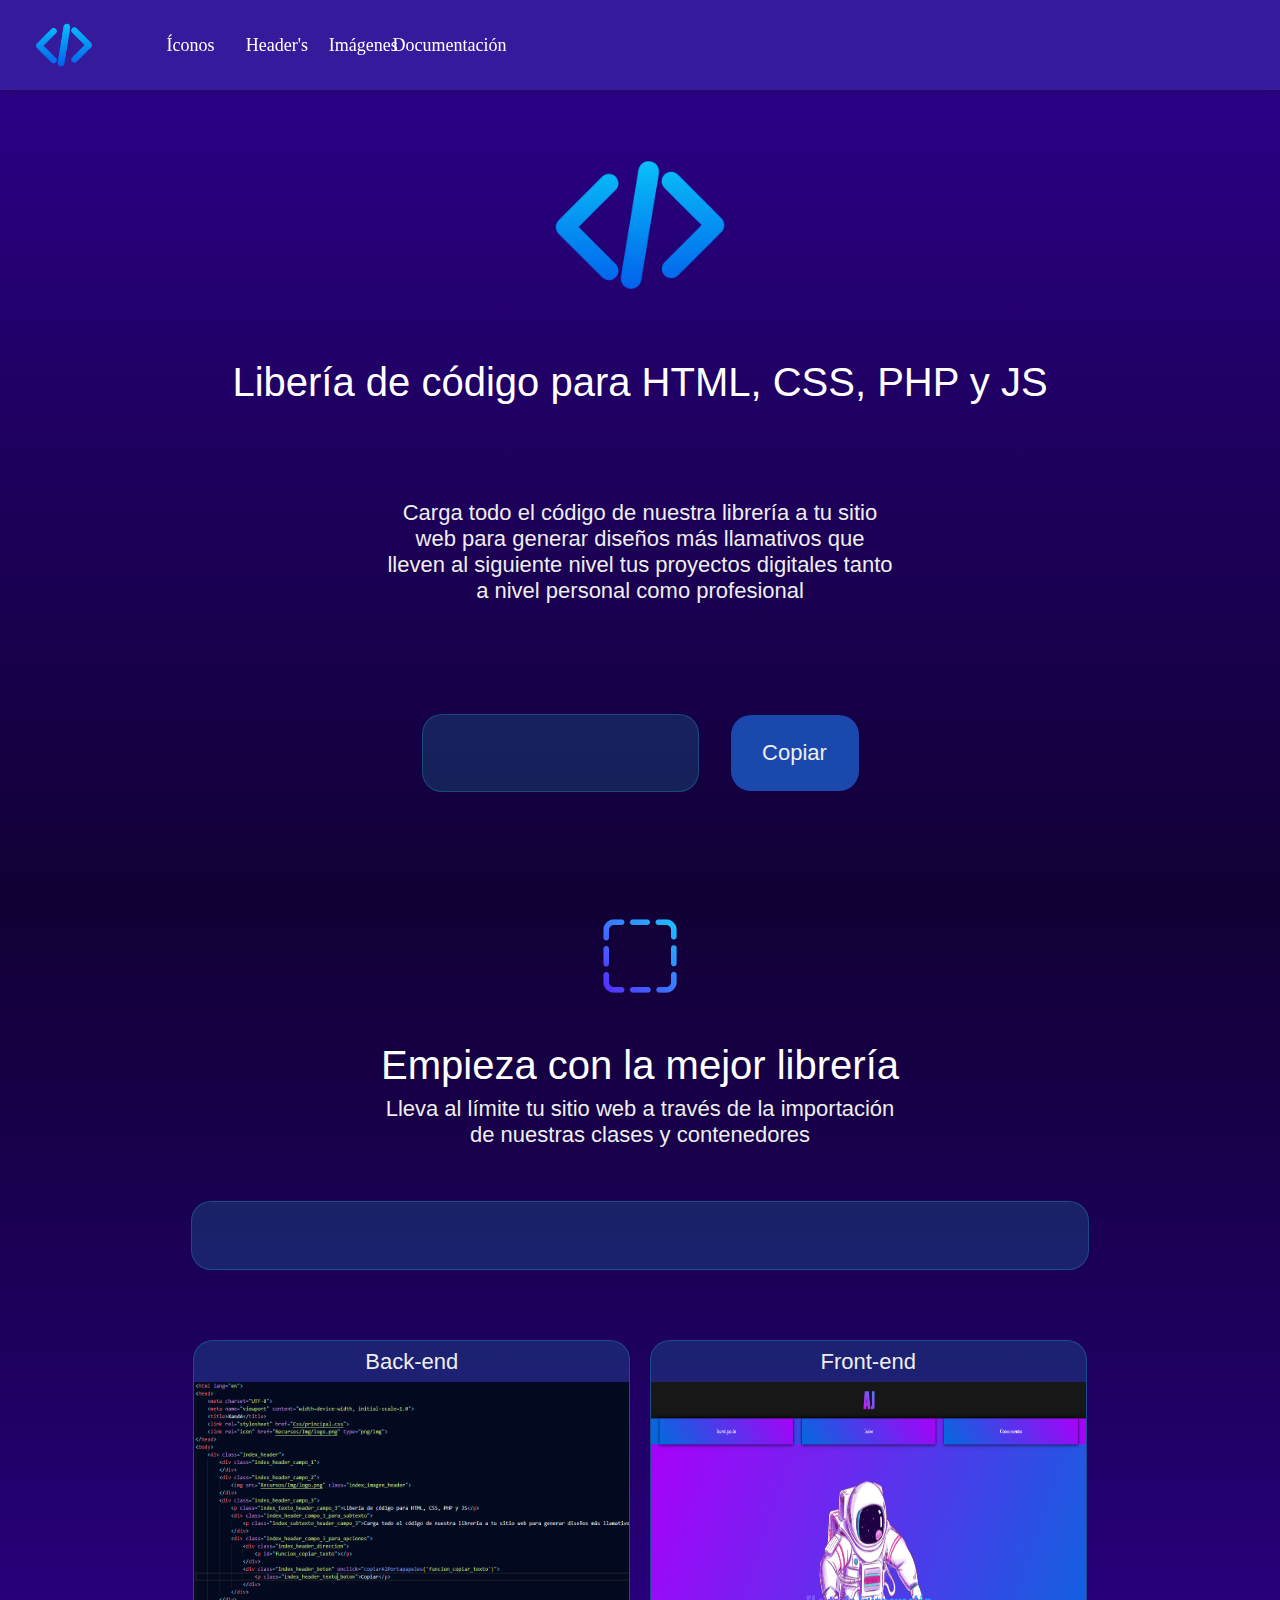
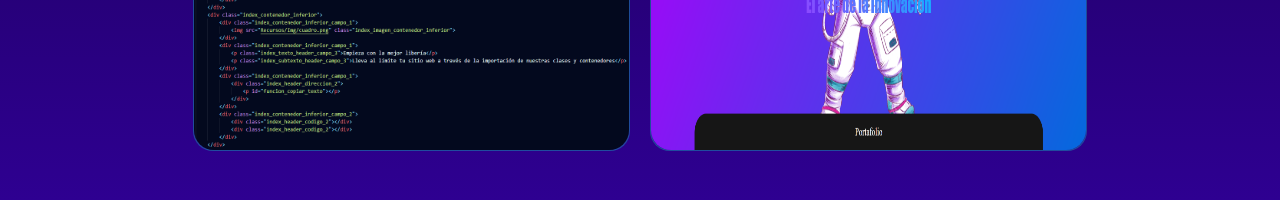
<file: index.html>
<!DOCTYPE html>
<html lang="en">
<head>
    <meta charset="UTF-8">
    <meta name="viewport" content="width=device-width, initial-scale=1.0">
    <title>XandA</title>
    <link rel="stylesheet" href="Css/principal.css">
    <link rel="icon" href="Recursos/Img/logo.png" type="png/img">
</head>
<body>
    <div class="index_header">
        <div class="index_header_campo_1">
        </div>
        <div class="index_header_campo_2">
            <img src="Recursos/Img/logo.png" class="index_imagen_header">
        </div>
        <div class="index_header_campo_3">
            <p class="index_texto_header_campo_3">Libería de código para HTML, CSS, PHP y JS</p>
            <div class="index_header_campo_3_para_subtexto">
                <p class="index_subtexto_header_campo_3">Carga todo el código de nuestra librería a tu sitio web para generar diseños más llamativos que lleven al siguiente nivel tus proyectos digitales tanto a nivel personal como profesional</p>
            </div>
            <div class="index_header_campo_3_para_opciones">
                <div class="index_header_direccion">
                    <p id="funcion_copiar_texto"></p>
                </div>
                <div class="index_header_boton" onclick="copiarAlPortapapeles('funcion_copiar_texto')">
                    <p class="index_header_texto_boton">Copiar</p>
                </div>
            </div>
        </div>
    </div>
    <div class="index_contenedor_inferior">
        <div class="index_contenedor_inferior_campo_1">
            <img src="Recursos/Img/cuadro.png" class="index_imagen_contenedor_inferior">
        </div>
        <div class="index_contenedor_inferior_campo_1">
            <p class="index_texto_header_campo_3">Empieza con la mejor librería</p>
            <p class="index_subtexto_header_campo_3">Lleva al límite tu sitio web a través de la importación de nuestras clases y contenedores</p>
        </div>
        <div class="index_contenedor_inferior_campo_1">
            <div class="index_header_direccion_2">
                <p id="funcion_copiar_texto"></p>
            </div>
        </div>
        <div class="index_contenedor_inferior_campo_2">
            <div class="index_header_codigo_2">
                <div class="index_contenedor_inferior_texto_campo_codigo">
                    <p class="index_subtexto_header_campo_3">Back-end</p>
                </div>
                <div class="index_contenedor_inferior_campo_para_imagen_codigo">
                    <img class="index_contenedor_inferior_imagen_codigo" src="Recursos/Img/codigo.PNG">
                </div>
            </div>
            <div class="index_header_codigo_2">
                <div class="index_contenedor_inferior_texto_campo_codigo">
                    <p class="index_subtexto_header_campo_3">Front-end</p>
                </div>
                <div class="index_contenedor_inferior_campo_para_imagen_codigo">
                    <img class="index_contenedor_inferior_imagen_codigo" src="Recursos/Img/sitio.PNG">
                </div> 
            </div>
        </div>
    </div>

    <div class="index_barra_superior">
        <div class="index_barra_superior_campo_1">
            <a href="index.html" class="index_vinculo_imagen_barra_superior"><img src="Recursos/Img/logo.png" class="index_imagen_barra_superior"></a>
        </div>
        <div class="index_barra_superior_campo_2">
            <div class="index_barra_superior_opciones">
                <a href="iconos.html" class="index_vinculo_imagen_barra_superior"><p class="index_texto_barra_superior">Íconos</p></a>
            </div>
            <div class="index_barra_superior_opciones">
                <a href="headers.html" class="index_vinculo_imagen_barra_superior"><p class="index_texto_barra_superior">Header's</p></a>
            </div>
            <div class="index_barra_superior_opciones">
                <a href="imagenes.html" class="index_vinculo_imagen_barra_superior"><p class="index_texto_barra_superior">Imágenes</p></a>
            </div>
            <div class="index_barra_superior_opciones">
                <p class="index_texto_barra_superior">Documentación</p>
            </div>
        </div>
    </div>

    <script src="Js/funciones.js"></script>

</body>
</html>
</file>
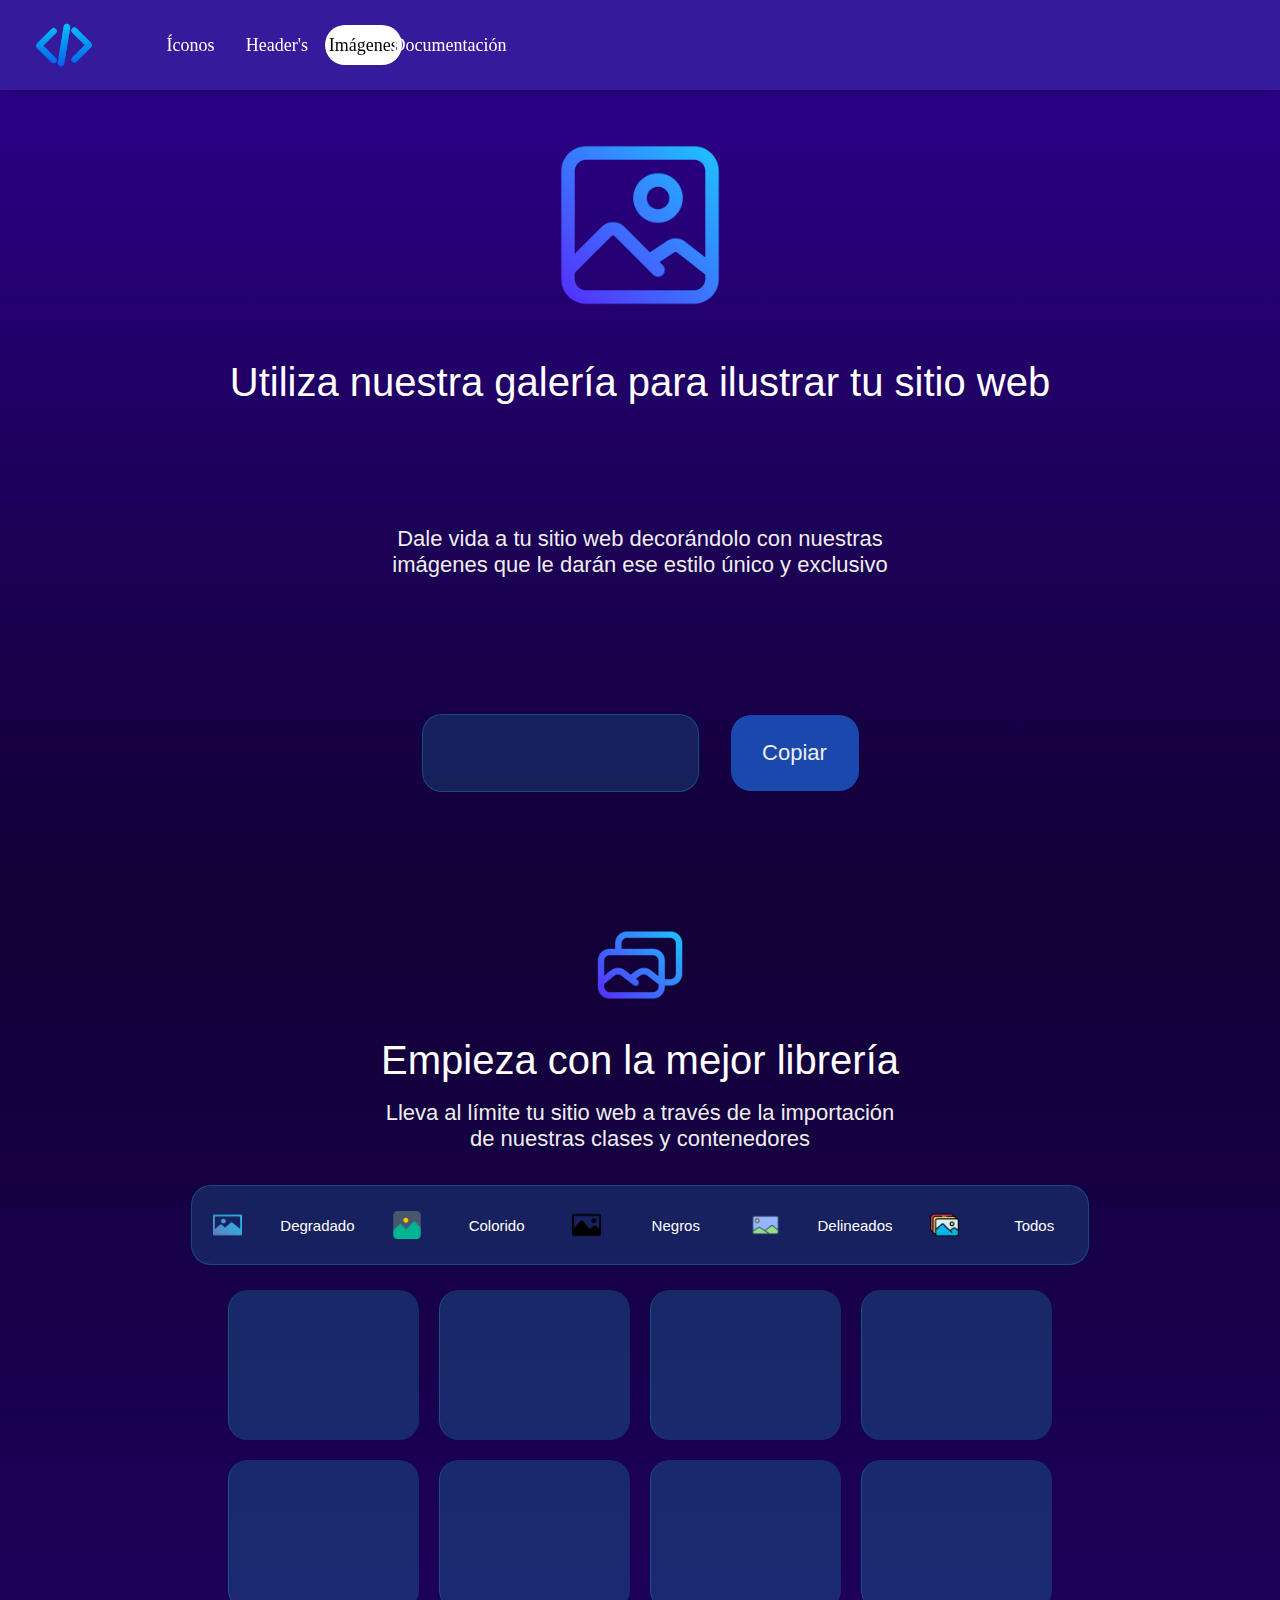
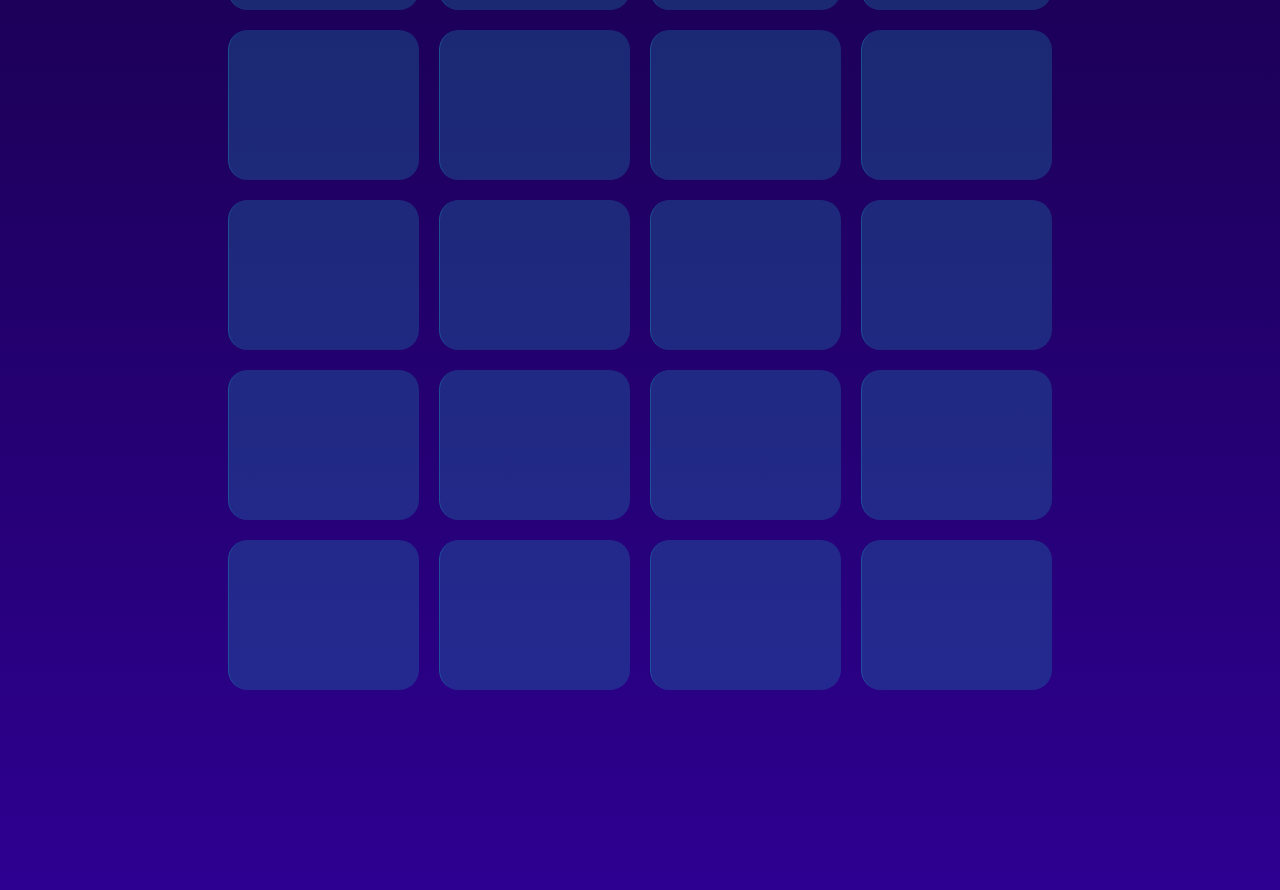
<file: imagenes.html>
<!DOCTYPE html>
<html lang="en">
<head>
    <meta charset="UTF-8">
    <meta name="viewport" content="width=device-width, initial-scale=1.0">
    <title>Imágenes | XandA</title>
    <link rel="stylesheet" href="Css/principal.css">
    <link rel="icon" href="Recursos/Img/logo.png" type="png/img">
</head>
<body>

    <div class="index_header">
        <div class="index_header_campo_1">
        </div>
        <div class="index_header_campo_2">
            <img src="Recursos/Img/imagen.png" class="index_imagen_header">
        </div>
        <div class="index_header_campo_3">
            <p class="index_texto_header_campo_3">Utiliza nuestra galería para ilustrar tu sitio web</p>
            <div class="index_header_campo_3_para_subtexto">
                <p class="index_subtexto_header_campo_3">Dale vida a tu sitio web decorándolo con nuestras imágenes que le darán ese estilo único y exclusivo</p>
            </div>
            <div class="index_header_campo_3_para_opciones">
                <div class="index_header_direccion">
                    <p id="funcion_copiar_texto"></p>
                </div>
                <div class="index_header_boton" onclick="copiarAlPortapapeles('funcion_copiar_texto')">
                    <p class="index_header_texto_boton">Copiar</p>
                </div>
            </div>
        </div>
    </div>

    <div class="index_contenedor_inferior_automatico">
        <div class="index_contenedor_inferior_campo_1_automatico">
            <img src="Recursos/Img/galeria.png" class="index_imagen_contenedor_inferior">
        </div>
        <div class="index_contenedor_inferior_campo_1_automatico">
            <p class="index_texto_header_campo_3">Empieza con la mejor librería</p>
            <p class="index_subtexto_header_campo_3">Lleva al límite tu sitio web a través de la importación de nuestras clases y contenedores</p>
        </div>
        <div class="index_contenedor_inferior_campo_1_automatico">
            <div class="index_header_direccion_2">
                <div class="index_header_direccion_2_campo_1">
                    <div class="index_header_direccion_2_imagen_2_campo_1">
                        <img src="Recursos/Img/fotografiadegradado.png" class="iconos_imagenes_direccion_2">
                    </div>
                    <div class="index_header_direccion_2_texto_campo_1">
                        <p class="iconos_textos_direccion_2">Degradado</p>
                    </div>
                </div>
                <div class="index_header_direccion_2_campo_2">
                    <div class="index_header_direccion_2_imagen_campo_1">
                        <img src="Recursos/Img/fotografiacolorida.png" class="iconos_imagenes_direccion_2">
                    </div>
                    <div class="index_header_direccion_2_texto_campo_1">
                        <p class="iconos_textos_direccion_2">Colorido</p>
                    </div>
                </div>
                <div class="index_header_direccion_2_campo_2">
                    <div class="index_header_direccion_2_imagen_campo_1">
                        <img src="Recursos/Img/fotografianegra.png" class="iconos_imagenes_direccion_2">
                    </div>
                    <div class="index_header_direccion_2_texto_campo_1">
                        <p class="iconos_textos_direccion_2">Negros</p>
                    </div>
                </div>
                <div class="index_header_direccion_2_campo_2">
                    <div class="index_header_direccion_2_imagen_campo_1">
                        <img src="Recursos/Img/fotografiadelineado.png" class="iconos_imagenes_direccion_2">
                    </div>
                    <div class="index_header_direccion_2_texto_campo_1">
                        <p class="iconos_textos_direccion_2">Delineados</p>
                    </div>
                </div>
                <div class="index_header_direccion_2_campo_3">
                    <div class="index_header_direccion_2_imagen_campo_1">
                        <img src="Recursos/Img/todaslasfotografias.png" class="iconos_imagenes_direccion_2">
                    </div>
                    <div class="index_header_direccion_2_texto_campo_1">
                        <p class="iconos_textos_direccion_2">Todos</p>
                    </div>
                </div>
            </div>
        </div>

        <div class="iconos_contenedor_inferior_campo_para_opciones">
            <div class="index_contenedor_inferior_opciones_campo_1_automatico"></div>
            <div class="index_contenedor_inferior_opciones_campo_1_automatico"></div>
            <div class="index_contenedor_inferior_opciones_campo_1_automatico"></div>
            <div class="index_contenedor_inferior_opciones_campo_1_automatico"></div>
            <div class="index_contenedor_inferior_opciones_campo_1_automatico"></div>
            <div class="index_contenedor_inferior_opciones_campo_1_automatico"></div>
            <div class="index_contenedor_inferior_opciones_campo_1_automatico"></div>
            <div class="index_contenedor_inferior_opciones_campo_1_automatico"></div>
            <div class="index_contenedor_inferior_opciones_campo_1_automatico"></div>
            <div class="index_contenedor_inferior_opciones_campo_1_automatico"></div>
            <div class="index_contenedor_inferior_opciones_campo_1_automatico"></div>
            <div class="index_contenedor_inferior_opciones_campo_1_automatico"></div>
            <div class="index_contenedor_inferior_opciones_campo_1_automatico"></div>
            <div class="index_contenedor_inferior_opciones_campo_1_automatico"></div>
            <div class="index_contenedor_inferior_opciones_campo_1_automatico"></div>
            <div class="index_contenedor_inferior_opciones_campo_1_automatico"></div>
            <div class="index_contenedor_inferior_opciones_campo_1_automatico"></div>
            <div class="index_contenedor_inferior_opciones_campo_1_automatico"></div>
            <div class="index_contenedor_inferior_opciones_campo_1_automatico"></div>
            <div class="index_contenedor_inferior_opciones_campo_1_automatico"></div>
            <div class="index_contenedor_inferior_opciones_campo_1_automatico"></div>
            <div class="index_contenedor_inferior_opciones_campo_1_automatico"></div>
            <div class="index_contenedor_inferior_opciones_campo_1_automatico"></div>
            <div class="index_contenedor_inferior_opciones_campo_1_automatico"></div>
        </div>
    </div>

    <div class="index_barra_superior">
        <div class="index_barra_superior_campo_1">
            <a href="index.html" class="index_vinculo_imagen_barra_superior"><img src="Recursos/Img/logo.png" class="index_imagen_barra_superior"></a>
        </div>
        <div class="index_barra_superior_campo_2">
            <div class="index_barra_superior_opciones">
                <a href="iconos.html" class="index_vinculo_imagen_barra_superior"><p class="index_texto_barra_superior">Íconos</p></a>
            </div>
            <div class="index_barra_superior_opciones">
                <a href="headers.html" class="index_vinculo_imagen_barra_superior"><p class="index_texto_barra_superior">Header's</p></a>
            </div>
            <div class="index_barra_superior_opciones opcion_activa">
                <a href="imagenes.html" class="index_vinculo_imagen_barra_superior"><p class="index_texto_barra_superior texto_activo">Imágenes</p></a>
            </div>
            <div class="index_barra_superior_opciones">
                <p class="index_texto_barra_superior">Documentación</p>
            </div>
        </div>
    </div>

    <script src="Js/funciones.js"></script>
</body>
</html>
</file>
<file: Css/principal.css>
/* Etiquetas de defecto | Inicio*/

div{
    display: flex;
    flex-wrap: wrap;
    border: none;
    margin: 0%;
    padding: 0%;
}

a{
    text-decoration: none;
    display: flex;
    flex-wrap: wrap;
    border: none;
    margin: 0%;
    padding: 0%;
}

p{
    display: flex;
    flex-wrap: wrap;
    border: none;
    margin: 0%;
    padding: 0%;
}

/* Etiquetas de defecto | Final*/





.index_header{
    position: absolute;
    top: 0%;
    left: 0%;
    width: 100%;
    height: 100%;
    background: linear-gradient(180deg, #2e0091, #1e005e, #110035);
}

.index_contenedor_inferior{
    position: absolute;
    top: 100%;
    left: 0%;
    width: 100%;
    height: 100%;
    background: linear-gradient(360deg, #2e0091, #1e005e, #110035);
}

.index_barra_superior{
    position: fixed;
    top: 0%;
    left: 0%;
    width: 100%;
    height: 10%;
    background: #361a9c;
    box-shadow: 0px 0px 10px #17171760;
}

.index_barra_superior_campo_1{
    height: 100%;
    background: transparent;
    width: 10%;
    justify-content: center;
    align-items: center;
}

.index_barra_superior_campo_2{
    height: 100%;
    background: transparent;
    width: 30%;
    justify-content: center;
    align-items: center;
    gap:2.5%;
}

.index_imagen_barra_superior{
    height: 80%;
    transition: 0.2s;
    cursor: pointer;
}

.index_imagen_barra_superior:hover{
    height: 80%;
    transform: rotate(-20deg);
}

.index_barra_superior_opciones{
    height: 40%;
    width: 20%;
    border-radius: 25px;
    background: transparent;
    transition: 0.2s;
    justify-content: center;
    align-items: center;
    cursor: pointer;
}

.index_barra_superior_opciones:hover{
    height: 45%;
    width: 20%;
    border-radius: 25px;
    background: #ffffff;
    justify-content: center;
    align-items: center;
}

.index_texto_barra_superior{
    color: #ffffff;
    font-size: 18px;
    background: transparent;
    height: 100%;
    width: 100%;
    border-radius: 25px;
    justify-content: center;
    align-items: center;
    cursor: pointer;
}

.index_texto_barra_superior:hover{
    color: #110035;
    font-size: 18px;
    background: transparent;
    height: 100%;
    width: 100%;
    border-radius: 25px;
    justify-content: center;
    align-items: center;
}

.index_vinculo_imagen_barra_superior{
    width: 100%;
    height: 100%;
    justify-content: center;
    align-items: center;
}

.index_header_campo_1{
    width: 100%;
    height: 10%;
}

.index_header_campo_2{
    width: 100%;
    height: 30%;
    justify-content: center;
    align-items: center;
}

.index_header_campo_3{
    width: 100%;
    height: 60%;
}

.index_imagen_header{
    height: 80%;
    transition: 0.2s;
}

.index_imagen_header:hover{
    height: 85%;
}

.index_texto_header_campo_3{
    color: #ffffff;
    font-family: 'Franklin Gothic Medium', 'Arial Narrow', Arial, sans-serif;
    font-size: 40px;
    text-align: center;
    justify-content: center;
    width: 100%;
}

.index_header_campo_3_para_subtexto{
    width: 100%;
    height: 20%;
    background: transparent;
    justify-content: center;
    align-items: center;
}

.index_subtexto_header_campo_3{
    color: #eeeeee;
    font-family: 'Gill Sans', 'Gill Sans MT', Calibri, 'Trebuchet MS', sans-serif;
    font-size: 22px;
    text-align: center;
    justify-content: center;
    width: 40%;
}

.index_header_campo_3_para_opciones{
    width: 100%;
    height: 20%;
    background: transparent;
    justify-content: center;
    align-items: center;
    gap: 2.5%;
}

.index_header_direccion{
    width: 20%;
    min-width: 275px;
    height: 70%;
    border-radius: 20px;
    border: 1px #1a84ad70 solid;
    background: #1a84ad40;
}

.index_header_direccion_2{
    width: 70%;
    height: 60%;
    border-radius: 20px;
    border: 1px #1a84ad70 solid;
    background: #1a84ad40;
}

.index_header_boton{
    width: 10%;
    height: 70%;
    border-radius: 20px;
    background: #1a48ad;
    cursor: pointer;
    transition: 0.2s;
}

.index_header_boton:hover{
    background: #1a84ad;
}

.index_header_texto_boton{
    color: #eeeeee;
    font-family: 'Gill Sans', 'Gill Sans MT', Calibri, 'Trebuchet MS', sans-serif;
    font-size: 22px;
    text-align: center;
    justify-content: center;
    align-items: center;
    width: 100%;
    height: 100%;
    border-radius: 20px;
}

.index_contenedor_inferior_campo_1{
    width: 100%;
    height: 12.5%;
    background: transparent;
    justify-content: center;
    align-items: center;
}

.index_contenedor_inferior_campo_2{
    width: 100%;
    height: 50.5%;
    background: transparent;
    justify-content: center;
    align-items: center;
    gap:1.5%;
}


.index_imagen_contenedor_inferior{
    height: 80%;
}

.index_header_codigo_2{
    width: 34%;
    height: 90%;
    border-radius: 20px;
    border: 1px #1a84ad70 solid;
    background: #1a84ad40;
}

.index_contenedor_inferior_campo_para_imagen_codigo{
    width: 100%;
    height: 90%;
    border-bottom-left-radius: 20px;
    border-bottom-right-radius: 20px;
}

.index_contenedor_inferior_imagen_codigo{
    width: 100%;
    height: 100%;
    border-bottom-left-radius: 20px;
    border-bottom-right-radius: 20px;
}

.index_contenedor_inferior_texto_campo_codigo{
    width: 100%;
    height: 10%;
    border-top-left-radius: 20px;
    border-top-right-radius: 20px;
    color: #ffffff;
    justify-content: center;
    align-items: center;
}

/* Etiquetas página íconos | Inicio */

.index_contenedor_inferior_automatico{
    position: absolute;
    top: 100%;
    left: 0%;
    width: 100%;
    height: auto;
    background: linear-gradient(360deg, #2e0091, #1e005e, #110035);
    padding-bottom: 200px;
    justify-content: center;
}

.index_contenedor_inferior_opciones_campo_1_automatico{
    width: 15.25%;
    height: 150px;
    min-width: 190px;
    background: #1a84ad50;
    border-radius: 20px;
    cursor: pointer;
    justify-content: center;
    align-items: center;
    border-left: 1px #1a84ad70 solid;
}

.index_contenedor_2_inferior_opciones_automatico{
    width: 32.10%;
    height: 150px;
    min-width: 280px;
    background: #1a84ad50;
    border-radius: 20px;
    cursor: pointer;
    justify-content: center;
    align-items: center;
    border: 1px #1a84ad70 solid;
}

.index_contenedor_inferior_campo_1_automatico{
    width: 100%;
    height: 130px;
    background: transparent;
    justify-content: center;
    align-items: center;
}

.iconos_contenedor_inferior_campo_para_opciones{
    width: 70%;
    background: transparent;
    height: auto;
    grid-gap: 20px 20px;
    justify-content: center;
}

.iconos_contenedor_inferior_opciones_imagenes_campo_1_automatico{
    height: 70%;
    filter:invert(1);
    transition: 0.2s;
}

.iconos_contenedor_inferior_opciones_imagenes_campo_1_automatico:hover{
    height: 77.5%;
}

.contenedor_alerta{
    position: fixed;
    left: 0%;
    top:0%;
    width: 100%;
    height: 100px;
    background: none;
    display: none;
    justify-content: center;
    align-items: center;
    animation: AnimacionAlerta 3s linear;
    margin-top: -10%;
}

.alerta{
    width: 11%;
    height: 50%;
    background: #171717;
    display: none;
    border-radius: 20px;
    justify-content: center;
    align-items: center;
}

.texto_alerta{
    color: #32ac19;
    font-family: 'Franklin Gothic Medium', 'Arial Narrow', Arial, sans-serif;
    font-size: 20px;
}

@keyframes AnimacionAlerta {
    0%{
        margin-top: -10%;
    }
    25%{
        margin-top: 0%;

    }

    75%{
        margin-top: 0%;

    }

    100%{
        margin-top: -10%;
    }
}

.index_header_direccion_2_campo_1{
    height: 100%;
    width: 20%;
    border-top-left-radius:20px;
    border-bottom-left-radius:20px;
    border: none;
    cursor: pointer;
    transition: 0.2s;
}

.index_header_direccion_2_campo_1:hover{
    height: 100%;
    width: 20%;
    border-top-left-radius:20px;
    border-bottom-left-radius:20px;
    border: none;
    background: #1a48ad;
}

.index_header_direccion_2_imagen_campo_1{
    height: 100%;
    width: 40%;
    border-top-left-radius:20px;
    border-bottom-left-radius:20px;
    background: none;
    justify-content: center;
    align-items: center;
}

.index_header_direccion_2_imagen_2_campo_1{
    height: 100%;
    width: 40%;
    background: none;
    justify-content: center;
    align-items: center;
}

.index_header_direccion_2_texto_campo_1{
    height: 100%;
    width: 60%;
    background: none;
    justify-content: center;
    align-items: center;
}

.index_header_direccion_2_campo_2{
    height: 100%;
    width: 20%;
    border: none;
    transition: 0.2s;
}

.index_header_direccion_2_campo_2:hover{
    height: 100%;
    width: 20%;
    border: none;
    background: #1a48ad;
}


.index_header_direccion_2_campo_3{
    height: 100%;
    width: 20%;
    border-top-right-radius:20px;
    border-bottom-right-radius:20px;
    border: none;
    transition: 0.2s;
}

.index_header_direccion_2_campo_3:hover{
    height: 100%;
    width: 20%;
    border-top-right-radius:20px;
    border-bottom-right-radius:20px;
    border: none;
    background: #1a48ad;
}

.iconos_imagenes_direccion_2{
    height: 55%;
}

.iconos_textos_direccion_2{
    color: #ffffff;
    font-family: 'Franklin Gothic Medium', 'Arial Narrow', Arial, sans-serif;
    font-size: 20px;
}

.pruebasssss{
    position: fixed;
    top: 5%;
    left: 5%;
    height: 20%;
    width: 20%;
    background: #1a84ad;
    display: none;
}

/* Etiquetas página íconos | Final */





/* Etiquetas página headers | Inicio */

.headers_contenedor_2_inferior_opciones_campo_1_automatico{
    width: 79.75%;
    height: 100%;
    background: transparent;
    border-top-left-radius:20px;
    border-bottom-left-radius:20px;
}

.headers_contenedor_2_inferior_opciones_campo_2_automatico{
    width: 20%;
    height: 100%;
    background: #11337e;
    border-top-right-radius:20px;
    border-bottom-right-radius:20px;
    border-left: 1px #1a84ad70 solid;
}

.headers_contenedor_2_inferior_opciones_campo_2_superior_automatico{
    width: 100%;
    height: 33%;
    background: none;
    border-top-right-radius: 20px;
    justify-content: center;
    align-items: center;
    transition: 0.2s;
}

.headers_contenedor_2_inferior_opciones_campo_2_superior_automatico:hover{
    width: 100%;
    height: 33%;
    background: #1a48ad;
    border-top-right-radius: 20px;
    justify-content: center;
    align-items: center;
}


.headers_contenedor_2_inferior_opciones_campo_2_medio_automatico{
    width: 100%;
    height: 33%;
    background: none;
    justify-content: center;
    align-items: center;
    transition: 0.2s;
}

.headers_contenedor_2_inferior_opciones_campo_2_medio_automatico:hover{
    width: 100%;
    height: 33%;
    background: #1a48ad;
    justify-content: center;
    align-items: center;
    transition: 0.2s;
}

.headers_contenedor_2_inferior_opciones_campo_2_inferior_automatico{
    width: 100%;
    height: 33%;
    background: none;
    border-bottom-right-radius: 20px;
    justify-content: center;
    align-items: center;
    transition: 0.2s;
}

.headers_contenedor_2_inferior_opciones_campo_2_inferior_automatico:hover{
    width: 100%;
    height: 33%;
    background: #1a48ad;
    border-bottom-right-radius: 20px;
    justify-content: center;
    align-items: center;
    transition: 0.2s;
}


.headers_contenedor_2_inferior_opciones_campo_2_imagen_automatico{
    height: 70%;
}

/* Etiquetas página headers | Final */





/* Etiquetas universales | Inicio*/

.opcion_activa{
    border-radius: 25px;
    background: #ffffff;
    height: 45%;
}

.texto_activo{
    color: #000000;
}

/* Etiquetas universales | Final*/


@media screen and (min-width:0px) and (max-width:1500px) and (min-height:0px) and (max-height:1100px) {
    
    .iconos_imagenes_direccion_2{
        height: 37%;
    }

    .iconos_textos_direccion_2{
        color: #ffffff;
        font-family: 'Franklin Gothic Medium', 'Arial Narrow', Arial, sans-serif;
        font-size: 15px;
    }
    
}
</file>
